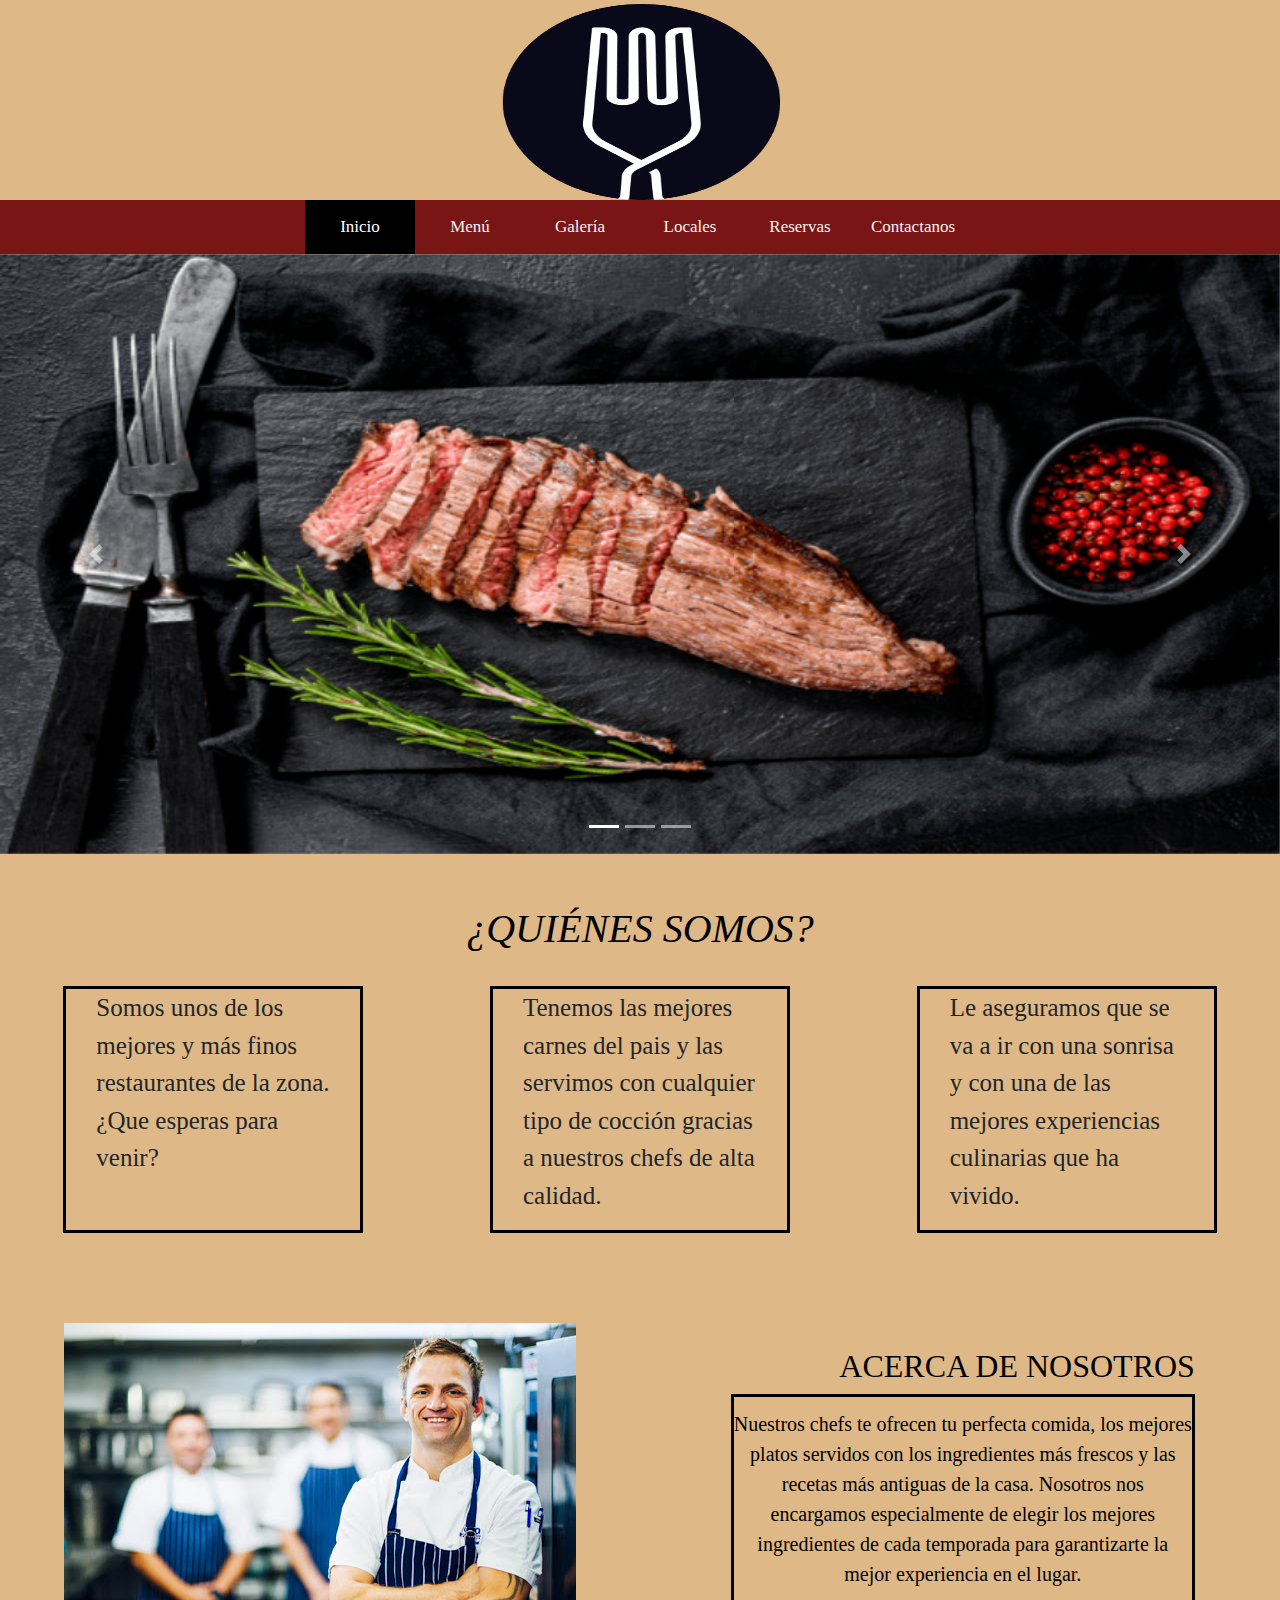
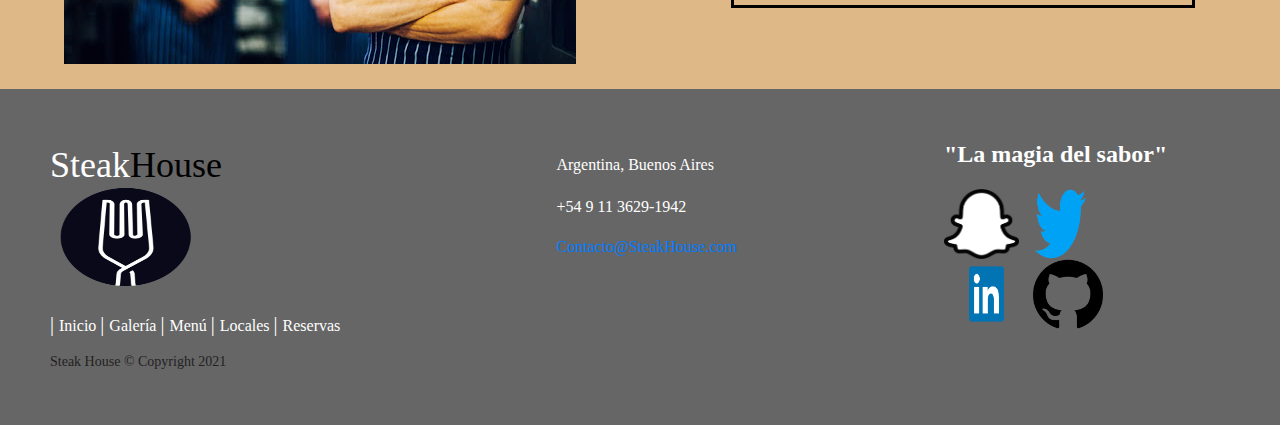
<file: index.html>
<!DOCTYPE html>
<html lang="en">
<head>
    <meta charset="UTF-8">    
    <meta http-equiv="X-UA-Compatible" content="IE=edge">
    <meta name="viewport" content="width-device-width, initial-scale-1.0">
    <meta name="description" content="Steak House es un restaurante fino para invitar a compañeros de trabajos o familiares y disfrutar de los tantos platos que tenemos para ofrecerte que te daran ganas de volver otra vez.">
    <meta name="keywords" content="Restaurante fino, filetes, Steak House">
    <link rel="stylesheet" href="https://maxcdn.bootstrapcdn.com/bootstrap/4.5.2/css/bootstrap.min.css">
    <script src="https://ajax.googleapis.com/ajax/libs/jquery/3.5.1/jquery.min.js"></script>
    <script src="https://maxcdn.bootstrapcdn.com/bootstrap/4.5.2/js/bootstrap.min.js"></script>
    <title> Steak House </title>

    <style>
      
      .carousel-inner img {
        width: 100%;
        height: 600px;
      }
      </style>

    <link rel="stylesheet" type="text/css"  href="./assests/css/estilos.css">
</head>           

<body>

 
    <header>
      <nav>   
        <section class="FondoViews">
            <img src="./imagen/logo.png" alt="logo de la pagina" id="center" height="200" width="150"> 

            <div id="navigator"></div>
              <div class="topnav">
              <ul id="nav">
                <li><a class="active"href="#inicio"> Inicio</a> </li>
                <li> <a  href="./views/menu.html"> Menú</a> </li>
                <li> <a  href="./views/galeria.html"> Galería</a> </li>
                <li> <a  href="./views/locales.html"> Locales</a> </li>
                <li> <a  href="./views/reservas.html"> Reservas</a> </li>
                <li> <a  href="#Footer"> Contactanos</a> </li>
              </ul>
              </div>
            </div>

            <div id="demo" class="carousel slide" data-ride="carousel">

              
              <ul class="carousel-indicators">
                <li data-target="#demo" data-slide-to="0" class="active"></li>
                <li data-target="#demo" data-slide-to="1"></li>
                <li data-target="#demo" data-slide-to="2"></li>
              </ul>
              
              
              <div class="carousel-inner">
                <div class="carousel-item active">
                  <img src="./imagen/Primera imagen.png" alt="FotoCarrusel" >

                  
                </div>
                <div class="carousel-item">
                  <img src="./imagen/Carousel1.png" alt="FotoCarrusel" >
                  
                </div>
                <div class="carousel-item">
                  <img src="./imagen/carousel2.jpg" alt="FotoCarrusel" >
                  
                </div>
              </div>
              
              
              <a class="carousel-control-prev" href="#demo" data-slide="prev">
                <span class="carousel-control-prev-icon"></span>
              </a>
              <a class="carousel-control-next" href="#demo" data-slide="next">
                <span class="carousel-control-next-icon"></span>
              </a>
            </div>

          </section>

            </nav>


     </header>  

     <section class="FondoViews"> 
      

      <div id="TituloMayor"> 
      <h1>¿QUIÉNES SOMOS?</h1>
      </div>

      <div class="ParrafosInicio">
        <div id="Parrafos1"> 
        <p>Somos unos de los mejores y más finos restaurantes de la zona. ¿Que esperas para venir?</p> 
        </div>

        <div id="Parrafo2">
        <p>Tenemos las mejores carnes del pais y las servimos con cualquier tipo de cocción gracias a nuestros chefs de alta calidad. </p>  
        </div>

        <div id="Parrafo3">
        <p>Le aseguramos que se va a ir con una sonrisa y con una de las mejores experiencias culinarias que ha vivido.</p>
        </div>
      </div>
     
        
     </section>

     <section class="FondoViews" id="ImagenTextoInicio">

      <img src="./imagen/segunda imagen.png" alt="Foto de chef">
     
      
      <div id="titulos" > 
      <h2>Acerca de nosotros</h2>
     <div/>

        <div id="Parrafos4">
      <p>Nuestros chefs te ofrecen tu perfecta comida, los mejores platos servidos con los ingredientes más frescos y las recetas más antiguas de la casa. 
        Nosotros nos encargamos especialmente de elegir los mejores ingredientes de cada temporada para garantizarte la mejor experiencia en el lugar. 
      </p>
      
      </div>


     </section>



<section class="FooterSection">
  <footer class="footer-distributed" id="Footer">

        <div class="footer-left">
  
          <h3>Steak<span>House</span></h3>
          <img src="./imagen/logo.png" alt="logo" height="100" width="150">
  
          <p class="footer-links">
            
            <a class="links" href="./index.html">Inicio</a>
          
            <a class="links" href="./views/galeria.html">Galería</a>
          
            <a class="links" href="./views/menu.html">Menú</a>
            
            <a class="links" href="./views/locales.html">Locales</a>
            
            <a  class="links" href="./views/reservas.html">Reservas</a>
          </p>
  
          <p class="footer-company-name">Steak House © Copyright 2021</p>
        </div>
  
        <div class="footer-center">
  
          <div>
            <i class="fa fa-map-marker"></i>
            <p>Argentina, Buenos Aires</p>
          </div>
  
          <div>
            <i class="fa fa-phone"></i>
            <p>+54 9 11 3629-1942</p>
          </div>
  
          <div>
            <i class="fa fa-envelope"></i>
            <p><a id="mail" href="./error404.html">Contacto@SteakHouse.com</a></p>
          </div>
  
        </div>
  
        <div class="footer-right">
  
          <p class="footer-company-about">
            <span> "La magia del sabor"</span>
          </p>
  
          <div class="footer-icons">
  
            <a href="https://www.snapchat.com/l/es/"> <img  src="./imagen/snapchat-min.png"  alt="Logo de snapchat" height="70" width="75"> </a> <i class="fa fa-snapchat"></i> 
            <a href="https://twitter.com/"> <img src="./imagen/twitter-min.png"  alt="Logo de twitter"  height="70" width="75"> </a> <i class="fa fa-twitter"></i> 
            <a href="https://ar.linkedin.com/"> <img src="./imagen/linkedin-min.png" alt="Logo de linkedin" height="70" width="85"> </a> <i class="fa fa-linkedin"> </i> 
            <a href="https://github.com/"> <img src="./imagen/github.png" alt="Logo de github" height="70" width="70">  <i class="fa fa-github"> </a> </i> 
  
          </div>
  
        </div>
      
   </footer>
</section>

</body>
</html>
</file>
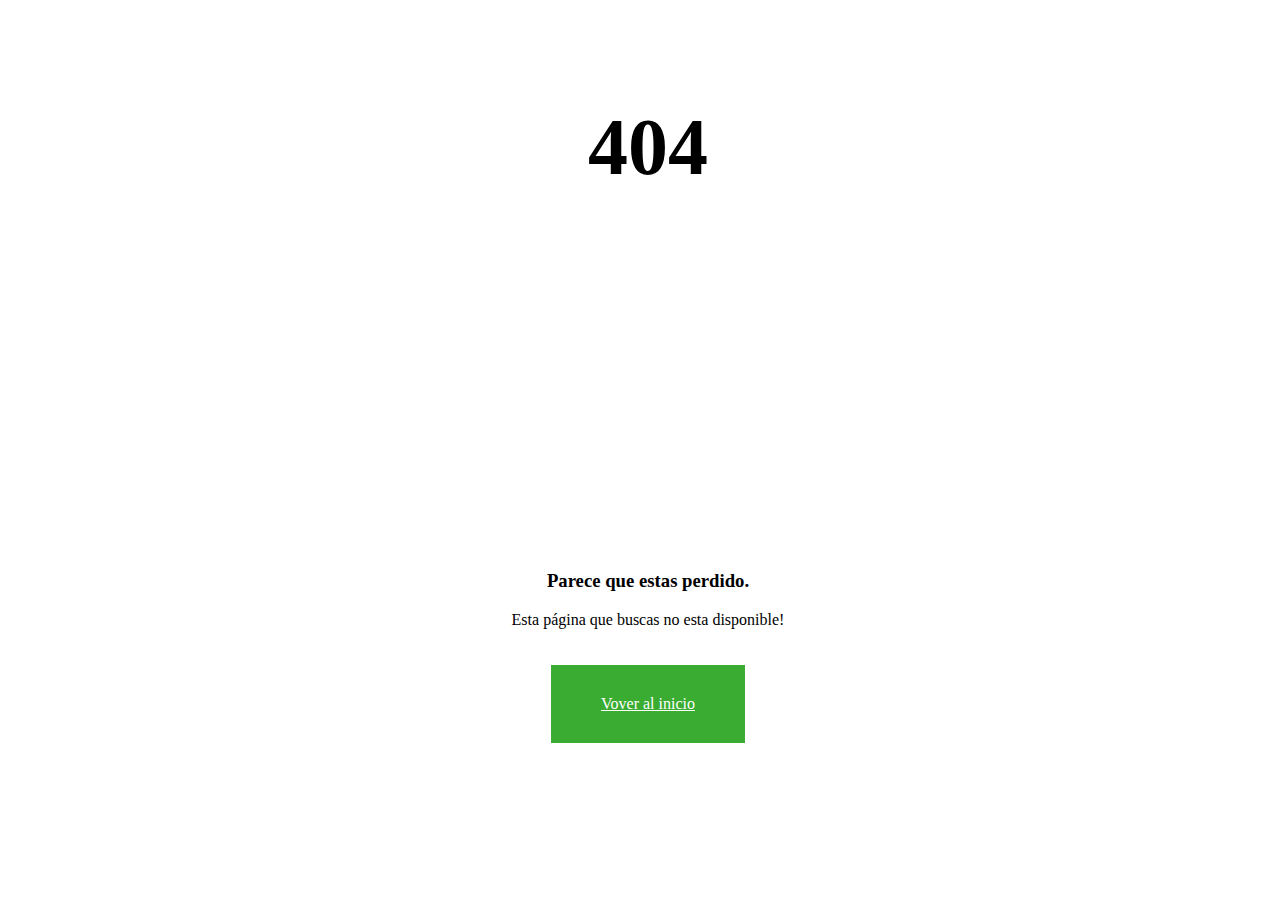
<file: error404.html>
<!DOCTYPE html>
<html lang="en">
<head>

    <meta charset="UTF-8">    
    <meta http-equiv="X-UA-Compatible" content="IE=edge">
    <meta name="viewport" content="width-device-width, initial-scale-1.0">

    <title> ERROR 404 </title>

    <link rel="stylesheet" type="text/css" href="./assests/css/estilos.css">

    <style>
        p {text-align: center;}
        div {text-align: center;}
        h1 {text-align: center;}
        
    </style>

</head>

<body>

    <section class="page_404" id="centrado">
        <div class="container">
            <div class="row">	
            <div class="col-sm-12 ">
            <div class="col-sm-10 col-sm-offset-1  text-center">
            <div class="four_zero_four_bg">
                <h1 class="text-center ">404</h1>
            
            
            </div>
            
            <div class="contant_box_404">
            <h3 class="h2">
            Parece que estas perdido.
            </h3>
            
            <p>Esta página que buscas no esta disponible!</p>
            
            <a href="./index.html" class="link_404">Vover al inicio</a>
        </div>
            </div>
            </div>
            </div>
        </div>
    </section>

</body>
</file>
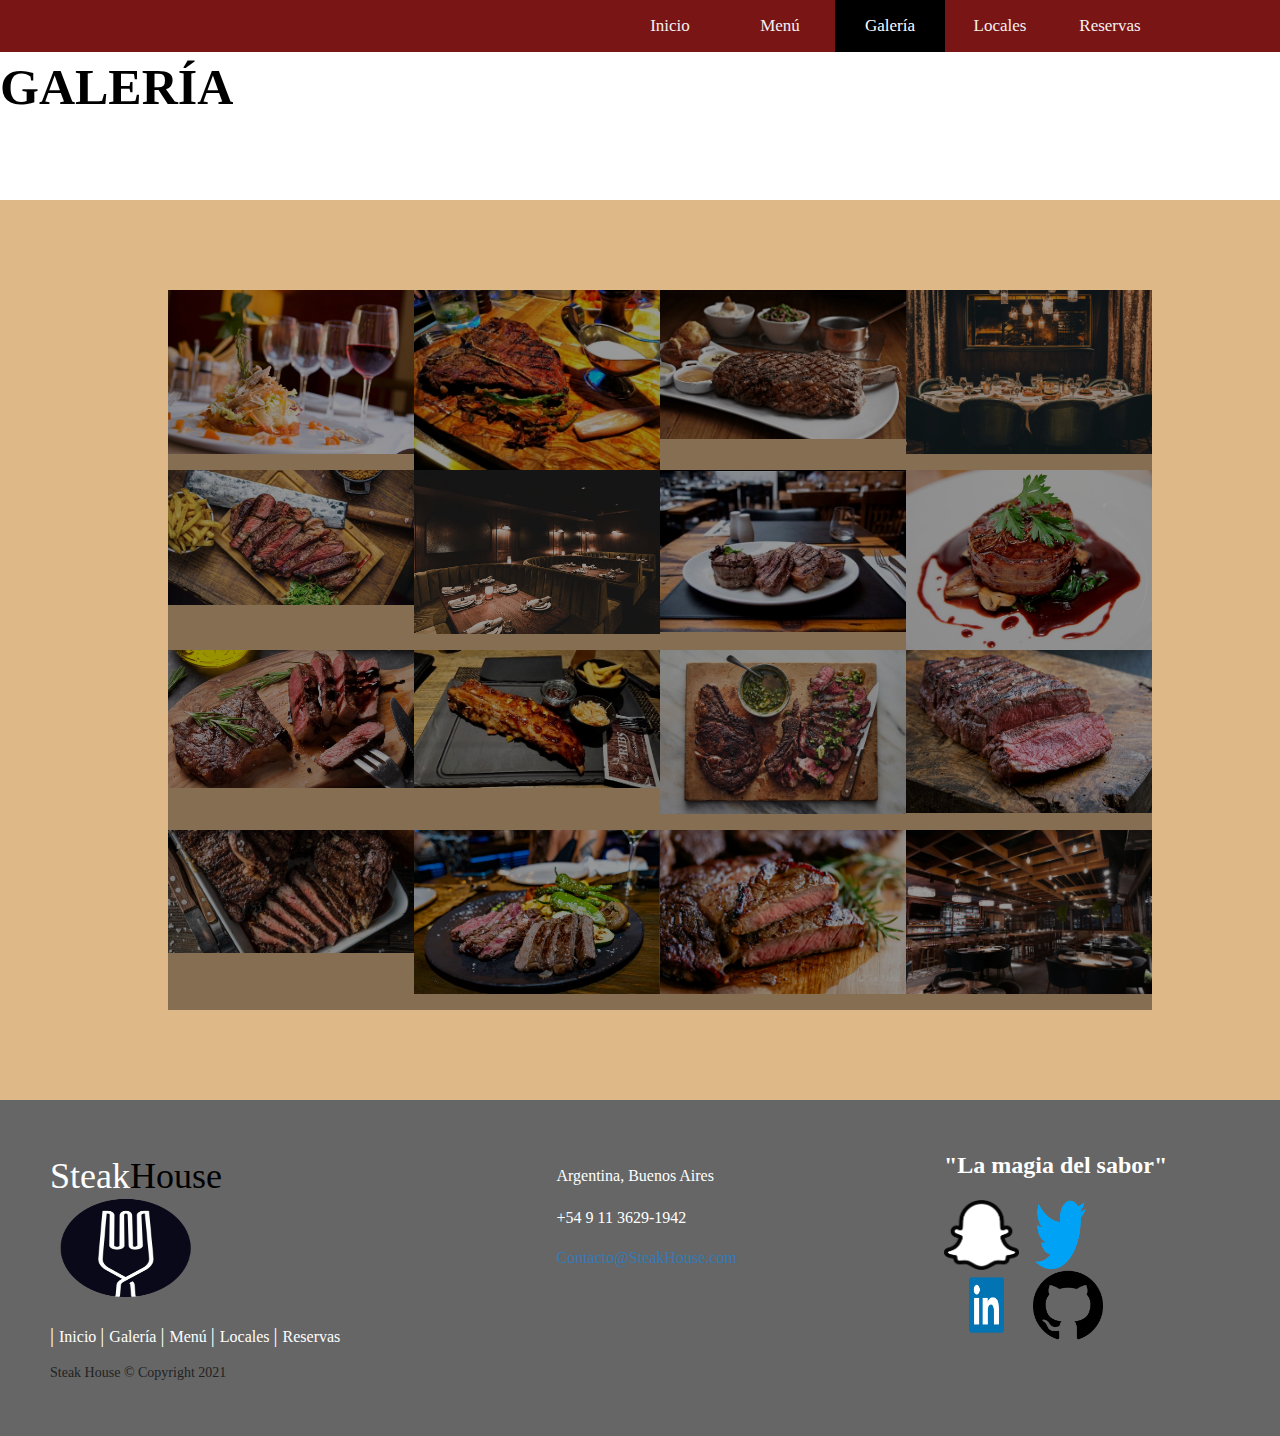
<file: views/galeria.html>
<!DOCTYPE html>
<html lang="en">
<head>

    <meta charset="UTF-8">    
    <meta http-equiv="X-UA-Compatible" content="IE=edge">
    <meta name="viewport" content="width-device-width, initial-scale-1.0">
    <meta name="description" content="Esta es la galeria de Steak House donde se presentan varios platos de nuestro menú">
    <meta name="keywords" content="Galeria Steak House, Galeria Platos finos">
    <link rel="stylesheet" href="https://maxcdn.bootstrapcdn.com/bootstrap/3.4.1/css/bootstrap.min.css">
    <script src="https://ajax.googleapis.com/ajax/libs/jquery/3.5.1/jquery.min.js"></script>
    <script src="https://maxcdn.bootstrapcdn.com/bootstrap/3.4.1/js/bootstrap.min.js"></script>
    <title> Galeria Steak House </title>

    <link rel="stylesheet" type="text/css" href="../assests/css/estilos.css">

</head>


 <body>

    <header class="EncabezadoViews">
            <nav>   
            
              <div id="navigator"></div>
              <div class="topnav">
              <ul id="nav">
                <li><a   href="../index.html"> Inicio</a> </li>
                <li> <a  href="../views/menu.html"> Menú</a> </li>
                <li> <a  class="active" href="../views/galeria.html"> Galería</a> </li>
                <li> <a  href="../views/locales.html"> Locales</a> </li>
                <li> <a  href="../views/reservas.html"> Reservas</a> </li>
                
              </ul>
              </div>
            </div>

            </nav>

<div class="TituloViews">
            <p>GALERÍA</p>
        </div>

         </header>  
   <section class="FondoViews">
         <div class="container">
          <div class="top">
              <ul>
                  <li><a href="#img_1"><img src="../imagen/fotos_galeria_restaurante01.jpg"></a></li>
                    <li><a href="#img_2"><img src="../imagen/Foto galeria restaurante 02.png"></a></li>
                    <li><a href="#img_3"><img src="../imagen/Foto galeria restaurante 03.png"></a></li>
                    <li><a href="#img_4"><img src="../imagen/Foto_galeria_restaurante_04.jpg"></a></li>
                    <li><a href="#img_5"><img src="../imagen/foto galeria restaurante 05.png"></a></li>
                    <li><a href="#img_6"><img src="../imagen/foto galeria restaurante 06.png"></a></li>
                    <li><a href="#img_7"><img src="../imagen/Foto galeria restaurante 07.png"></a></li>
                    <li><a href="#img_8"><img src="../imagen/Foto galeria restaurante 08.png"></a></li>
                    <li><a href="#img_9"><img src="../imagen/Galeria9.jpg"></a></li>
                    <li><a href="#img_10"><img src="../imagen/Foto galeria restaurante 10.png"></a></li>
                    <li><a href="#img_11"><img src="../imagen/Galeria11.jpg"></a></li>
                    <li><a href="#img_12"><img src="../imagen/Galeria12.jpg"></a></li>
                    <li><a href="#img_13"><img src="../imagen/Galeria13.jpg"></a></li>
                    <li><a href="#img_14"><img src="../imagen/Foto galeria restaurante 14.jpg"></a></li>
                    <li><a href="#img_15"><img src="../imagen/Galeria15.jpeg"></a></li>
                    <li><a href="#img_16"><img src="../imagen/Foto galeria restaurante 16.jpg"></a></li>

                </ul>
                
                <a href="#_1" class="lightbox trans" id="img_1"><img src="../imagen/fotos_galeria_restaurante01.jpg" class="img-thumbnail"></a>
                <a href="#_2" class="lightbox trans" id="img_2"><img src="../imagen/Foto galeria restaurante 02.png" class="img-thumbnail"></a>
                <a href="#_3" class="lightbox trans" id="img_3"><img src="../imagen/Foto galeria restaurante 03.png" class="img-thumbnail"></a>
                <a href="#_4" class="lightbox trans" id="img_4"><img src="../imagen/Foto_galeria_restaurante_04.jpg" class="img-thumbnail"></a>
                <a href="#_5" class="lightbox trans" id="img_5"><img src="../imagen/foto galeria restaurante 05.png" class="img-thumbnail"></a>
                <a href="#_6" class="lightbox trans" id="img_6"><img src="../imagen/foto galeria restaurante 06.png" class="img-thumbnail"></a>
                <a href="#_7" class="lightbox trans" id="img_7"><img src="../imagen/Foto galeria restaurante 07.png" class="img-thumbnail"></a>
                <a href="#_8" class="lightbox trans" id="img_8"><img src="../imagen/Foto galeria restaurante 08.png" class="img-thumbnail"></a>
                <a href="#_9" class="lightbox trans" id="img_9"><img src="../imagen/Galeria9.jpg" class="img-thumbnail"></a>
                <a href="#_10" class="lightbox trans" id="img_10"><img src="../imagen/Foto galeria restaurante 10.png" class="img-thumbnail"></a>
                <a href="#_11" class="lightbox trans" id="img_11"><img src="../imagen/Galeria11.jpg" class="img-thumbnail"></a>
                <a href="#_12" class="lightbox trans" id="img_12"><img src="../imagen/Galeria12.jpg" class="img-thumbnail"></a>
                <a href="#_13" class="lightbox trans" id="img_13"><img src="../imagen/Galeria13.jpg" class="img-thumbnail"></a>
                <a href="#_14" class="lightbox trans" id="img_14"><img src="../imagen/Foto galeria restaurante 14.jpg" class="img-thumbnail"></a>
                <a href="#_15" class="lightbox trans" id="img_15"><img src="../imagen/Galeria15.jpeg" class="img-thumbnail"></a>
                <a href="#_16" class="lightbox trans" id="img_16"><img src="../imagen/Foto galeria restaurante 16.jpg" class="img-thumbnail"></a>
              
            </div>
        </div>



</body>

<section class="FooterSection">


  <footer class="footer-distributed">
  
        <div class="footer-left">
  
          <h3>Steak<span>House</span></h3>
          <img src="../imagen/logo.png" alt="logo" height="100" width="150">
  
          <p class="footer-links">
            
            <a class="links" href="../index.html">Inicio</a>
          
            <a class="links" href="../views/galeria.html">Galería</a>
          
            <a class="links" href="../views/menu.html">Menú</a>
            
            <a class="links" href="../views/locales.html">Locales</a>
            
            <a class="links" href="../views/reservas.html">Reservas</a>
          </p>
  
          <p class="footer-company-name">Steak House © Copyright 2021</p>
        </div>
  
        <div class="footer-center">
  
          <div>
            <i class="fa fa-map-marker"></i>
            <p>Argentina, Buenos Aires</p>
          </div>
  
          <div>
            <i class="fa fa-phone"></i>
            <p>+54 9 11 3629-1942</p>
          </div>
  
          <div>
            <i class="fa fa-envelope"></i>
            <p><a href="mailto:Contacto@SteakHouse.com">Contacto@SteakHouse.com</a></p>
          </div>
  
        </div>
  
        <div class="footer-right">
  
          <p class="footer-company-about">
            <span> "La magia del sabor"</span>
          </p>
  
          <div class="footer-icons">
  
            <img src="../imagen/snapchat-min.png"  alt="Logo de snapchat" height="70" width="75"> <i class="fa fa-snapchat"></i>
            <img src="../imagen/twitter-min.png"  alt="Logo de twitter"  height="70" width="75"> <i class="fa fa-twitter"></i>
            <img src="../imagen/linkedin-min.png" alt="Logo de linkedin" height="70" width="85"> <i class="fa fa-linkedin"></i>
            <img src="../imagen/github.png" alt="Logo de github" height="70" width="70"> <i class="fa fa-github"></i>
  
          </div>
  
        </div>
  
  </footer>
 

            

</html>
</file>
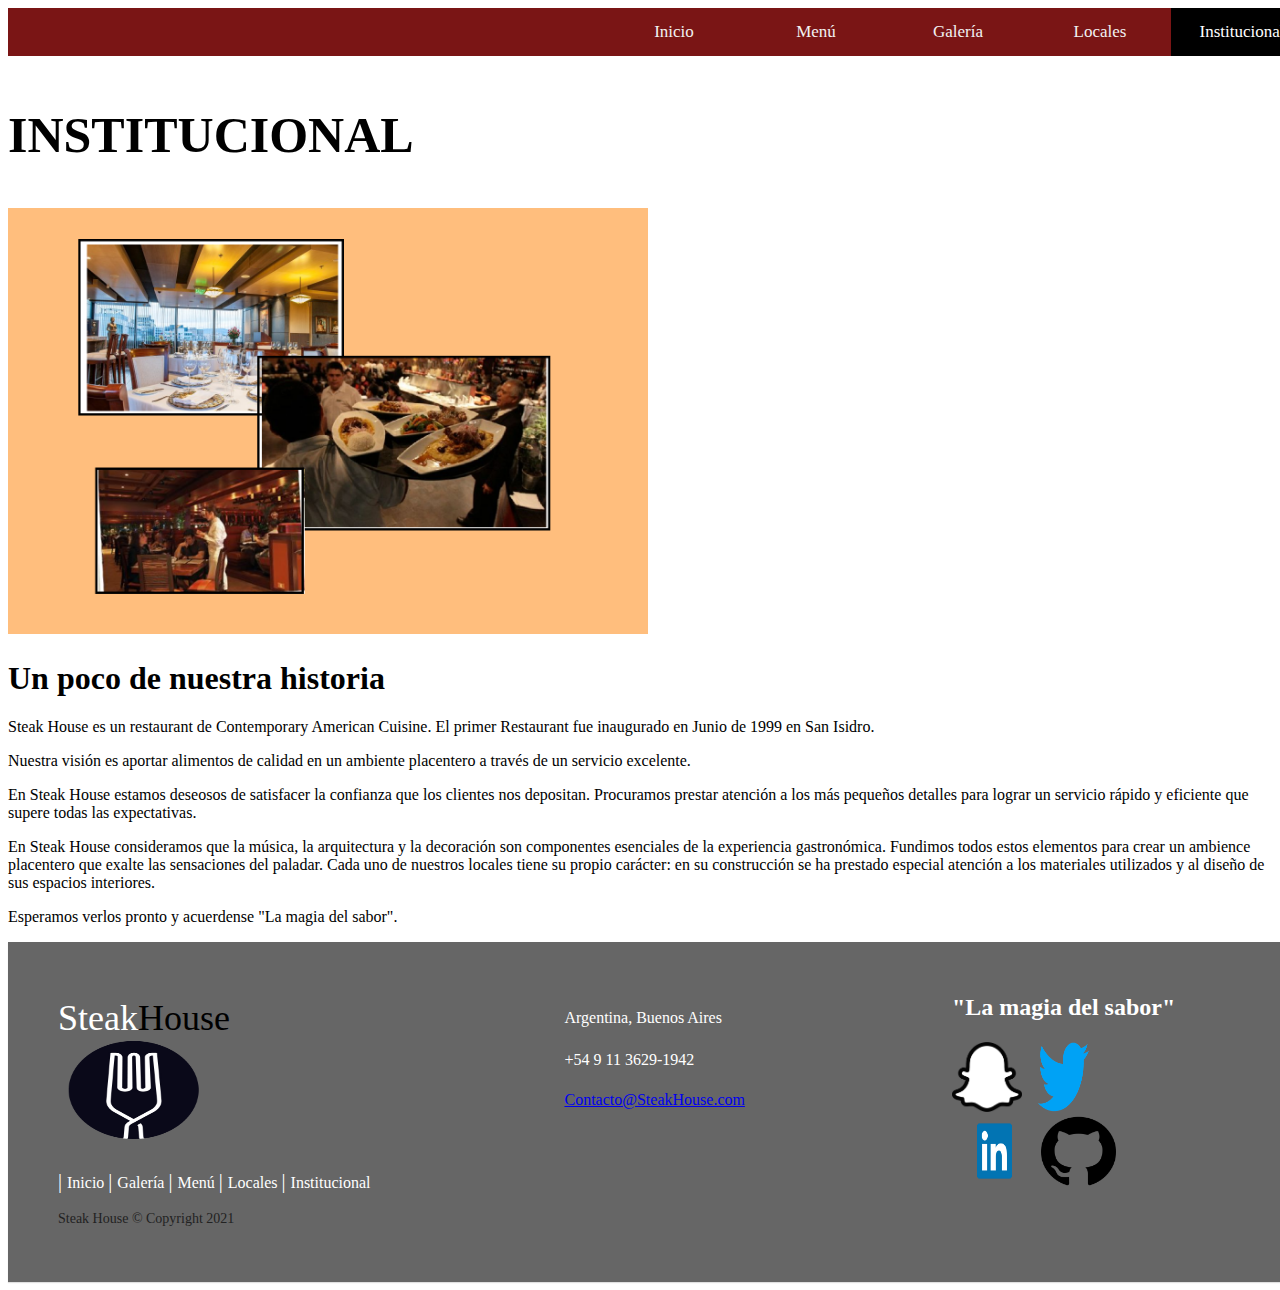
<file: views/institucional.html>
<!DOCTYPE html>
<html lang="en">
<head>

    <meta charset="UTF-8">    
    <meta http-equiv="X-UA-Compatible" content="IE=edge">
    <meta name="viewport" content="width-device-width, initial-scale-1.0">
    <meta name="description" content="Esta es la parte institucional de Steak House donde te contamos un poco de nuestra historia y de como se origino el restaurante">
    <meta name="keywords" content="Steak House Institucional, Steak House información, Steak House historia">
    <title> Institucional Steak House </title>

    <link rel="stylesheet"   type="text/css"  href="../assests/css/estilos.css">
</head>

<body>

    <header class="EncabezadoViews">
          <nav>   
            <div id="navigator">
            <div class="topnav">
            <ul id="nav">
              <li><a   href="../index.html"> Inicio</a> </li>
              <li> <a  href="../views/menu.html"> Menú</a> </li>
              <li> <a  href="../views/galeria.html"> Galería</a> </li>
              <li> <a  href="../views/locales.html"> Locales</a> </li>
              <li> <a  class="active" href="../views/institucional.html"> Institucional</a> </li>
              
            </ul>
            </div>
          
          </nav>

        <div class="TituloViews">
          <p>INSTITUCIONAL</p>
        </div>
    </header>  

    <body> 
        <div id="InstitucionalViews"> 

            <img src="../imagen/Institucional.png" id="ImagenInstitucional" width="50%">

            <div> 
             <h1 id="TituloInstitucional"> Un poco de nuestra historia </h1>
            <div id="ParrafosInstitucional">
                <div>
                 <p> Steak House es un restaurant de Contemporary American Cuisine. El primer Restaurant fue inaugurado en Junio de 1999 en San Isidro. </p>
                </div>

                <div>
                    <p> Nuestra visión es aportar alimentos de calidad en un ambiente placentero a través de un servicio excelente.</p>
                </div>

                <div> 
                    <p> En Steak House estamos deseosos de satisfacer la confianza que los clientes nos depositan. Procuramos prestar atención a los más pequeños detalles para lograr un servicio rápido y eficiente que supere todas las expectativas.</p>
                </div>

                <div> 
                    <p>  En Steak House consideramos que la música, la arquitectura y la decoración son componentes esenciales de la experiencia gastronómica. Fundimos todos estos elementos para crear un ambience placentero que exalte las sensaciones del paladar. Cada uno de nuestros locales tiene su propio carácter: en su construcción se ha prestado especial atención a los materiales utilizados y al diseño de sus espacios interiores.</p>
                </div>

                <div>
                    <p>Esperamos verlos pronto y acuerdense "La magia del sabor".</p>
                </div>
            </div>
            
          </div>
    </body>

    <div class="FooterSection">


  <footer class="footer-distributed">
  
        <div class="footer-left">
  
          <h3>Steak<span>House</span></h3>
          <img src="../imagen/logo.png" alt="logo" height="100" width="150">
  
          <p class="footer-links">
            
            <a class="links" href="../index.html">Inicio</a>
          
            <a class="links" href="../views/galeria.html">Galería</a>
          
            <a class="links" href="../views/menu.html">Menú</a>
            
            <a class="links" href="../views/locales.html">Locales</a>
            
            <a class="links" href="../views/institucional.html">Institucional</a>
          </p>
  
          <p class="footer-company-name">Steak House © Copyright 2021</p>
        </div>
  
        <div class="footer-center">
  
          <div>
            <i class="fa fa-map-marker"></i>
            <p>Argentina, Buenos Aires</p>
          </div>
  
          <div>
            <i class="fa fa-phone"></i>
            <p>+54 9 11 3629-1942</p>
          </div>
  
          <div>
            <i class="fa fa-envelope"></i>
            <p><a href="mailto:Contacto@SteakHouse.com">Contacto@SteakHouse.com</a></p>
          </div>
  
        </div>
  
        <div class="footer-right">
  
          <p class="footer-company-about">
            <span> "La magia del sabor"</span>
          </p>
  
          <div class="footer-icons">
  
            <img src="../imagen/snapchat-min.png"  alt="Logo de snapchat" height="70" width="70"> <i class="fa fa-snapchat"></i>
            <img src="../imagen/twitter-min.png"  alt="Logo de twitter"  height="70" width="75"> <i class="fa fa-twitter"></i>
            <img src="../imagen/linkedin-min.png" alt="Logo de linkedin" height="70" width="85"> <i class="fa fa-linkedin"></i>
            <img src="../imagen/github.png" alt="Logo de github" height="70" width="75"> <i class="fa fa-github"></i>
  
          </div>
  
        </div>
  
  </footer>
 

            


</body>

</html>
</file>
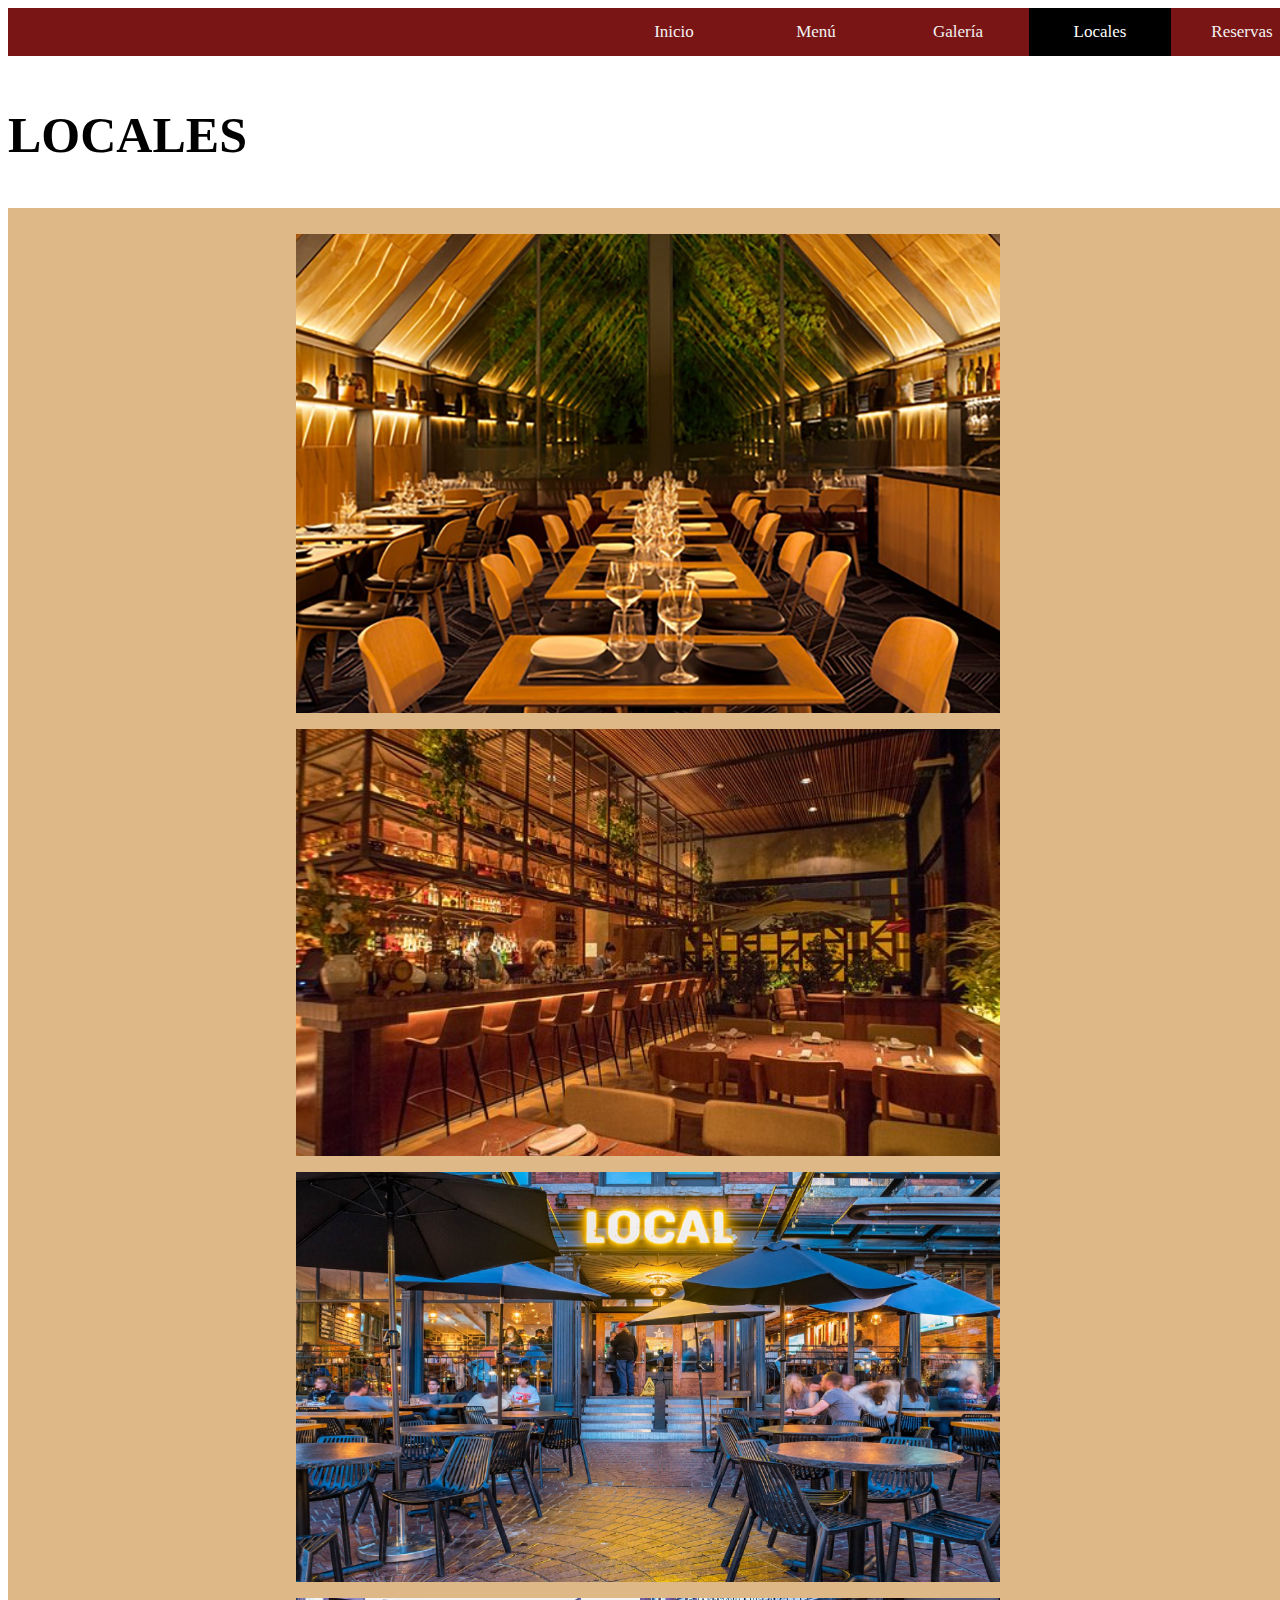
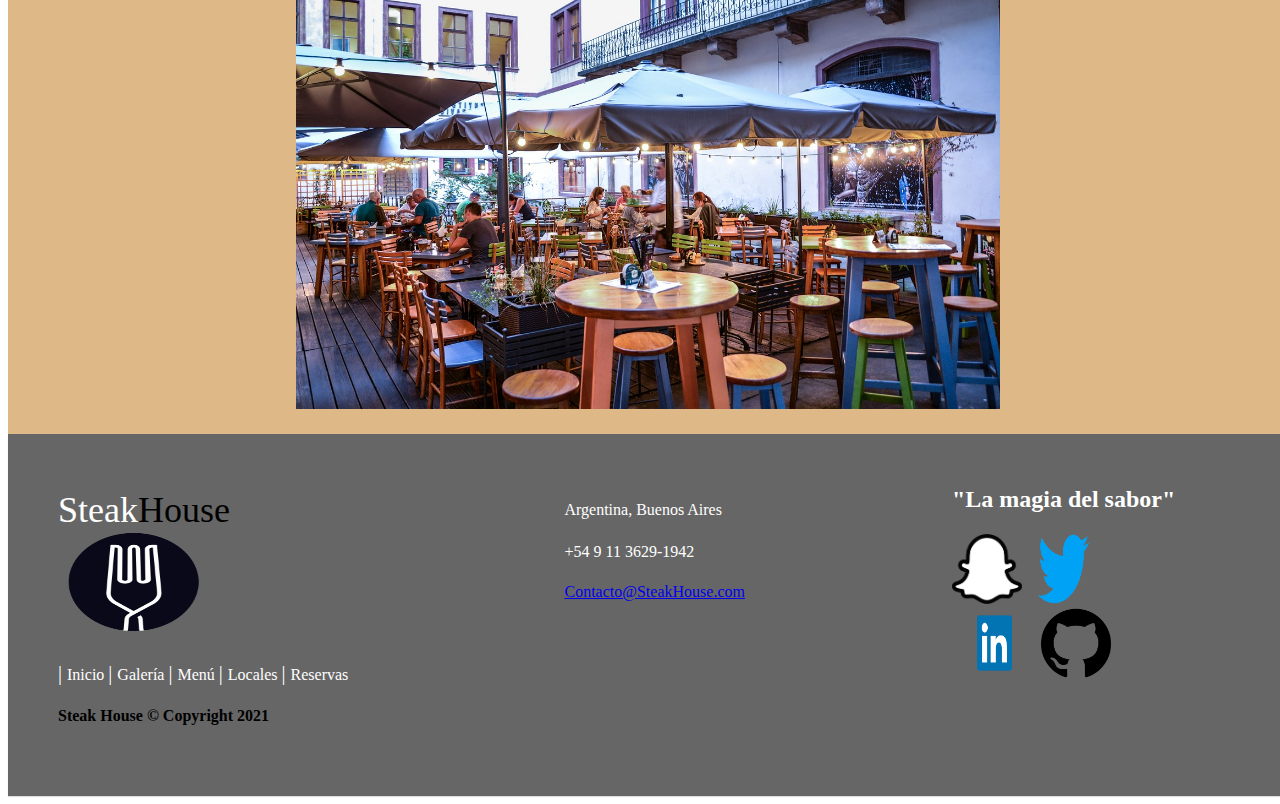
<file: views/locales.html>
<!DOCTYPE html>
<html lang="en">
<head>

    <meta charset="UTF-8">    
    <meta http-equiv="X-UA-Compatible" content="IE=edge">
    <meta name="viewport" content="width-device-width, initial-scale-1.0">
    <meta name="description" content="Aca encontras donde estan ubicados los locales de Steak House">
    <meta name="keywords" content="Locales Steak House, ubicación Steak House">
    <title> Locales Steak House </title>

    <link rel="stylesheet"   type="text/css"   href="../assests/css/estilos.css">
</head>

<body>

    <header class="EncabezadoViews">
        <nav>   

          <div id="navigator"></div>
          <div class="topnav">
          <ul id="nav">
            <li><a  href="../index.html"> Inicio</a> </li>
            <li> <a  href="../views/menu.html"> Menú</a> </li>
            <li> <a  href="../views/galeria.html"> Galería</a> </li>
            <li> <a class="active" href="../views/locales.html"> Locales</a> </li>
            <li> <a  href="../views/reservas.html"> Reservas</a> </li>
            
          </ul>
          </div>
        </div>

        </nav>

        <div class="TituloViews">
            <p>LOCALES</p>
         </div>

    </header>  

    

 <section class="FondoViews">

    <div class="Grid-container">



        <article class="location-listing">
            <a class="location-title" href="#">San Isidro</a>
            <div class="location-image">
              <a href="#">
                <img src="../imagen/Restaurante-San Isidro.jpg" alt="Local San isidro" class="ImagenesLocales">
              </a>
            </div>
          </article>



          <article class="location-listing">
            <a class="location-title" href="#">Caballito</a>
            <div class="location-image">
              <a href="#">
                <img src="../imagen/Restaurante-Caballito.jpg" alt="Foto restaurante Caballito" class="ImagenesLocales">
              </a>
            </div>
          </article>


          <article class="location-listing">
            <a class="location-title" href="#">Puerto Madero</a>
            <div class="location-image">
              <a href="#">
                <img src="../imagen/Locales-Puerto Mader.jpg" alt="Foto restaurante Puerto Madero" class="ImagenesLocales">
              </a>
            </div>
          </article>
            
        
          <article class="location-listing">
            <a class="location-title" href="#">Belgrano</a>
            <div class="location-image">
              <a href="#">
                <img src="../imagen/Restaurante-Belgrano.jpg" alt="Foto restaurante Belgrano" class="ImagenesLocales">
              </a>
            </div>
          </article>
               
              



    </div>
 </section>
       

<section class="FooterSection">


  <footer class="footer-distributed">
  
        <div class="footer-left">
  
          <h3>Steak<span>House</span></h3>
          <img src="../imagen/logo.png" alt="logo" height="100" width="150">
  
          <p class="footer-links">
            
            <a class="links" href="../index.html">Inicio</a>
          
            <a class="links" href="../views/galeria.html">Galería</a>
          
            <a class="links" href="../views/menu.html">Menú</a>
            
            <a class="links" href="../views/locales.html">Locales</a>
            
            <a class="links" href="../views/reservas.html">Reservas</a>
          </p>
  
          <p class="links" class="footer-company-name">Steak House © Copyright 2021</p>
        </div>
  
        <div class="footer-center">
  
          <div>
            <i class="fa fa-map-marker"></i>
            <p>Argentina, Buenos Aires</p>
          </div>
  
          <div>
            <i class="fa fa-phone"></i>
            <p>+54 9 11 3629-1942</p>
          </div>
  
          <div>
            <i class="fa fa-envelope"></i>
            <p><a href="mailto:Contacto@SteakHouse.com">Contacto@SteakHouse.com</a></p>
          </div>
  
        </div>
  
        <div class="footer-right">
  
          <p class="footer-company-about">
            <span> "La magia del sabor"</span>
          </p>
  
          <div class="footer-icons">
  
            <img src="../imagen/snapchat-min.png"  alt="Logo de snapchat" height="70" width="70"> <i class="fa fa-snapchat"></i>
            <img src="../imagen/twitter-min.png"  alt="Logo de twitter"  height="70" width="75"> <i class="fa fa-twitter"></i>
            <img src="../imagen/linkedin-min.png" alt="Logo de linkedin" height="70" width="85"> <i class="fa fa-linkedin"></i>
            <img src="../imagen/github.png" alt="Logo de github" height="70" width="70"> <i class="fa fa-github"></i>
  
          </div>
  
        </div>
  
   </footer>
 

            




</body>

</html>
</file>
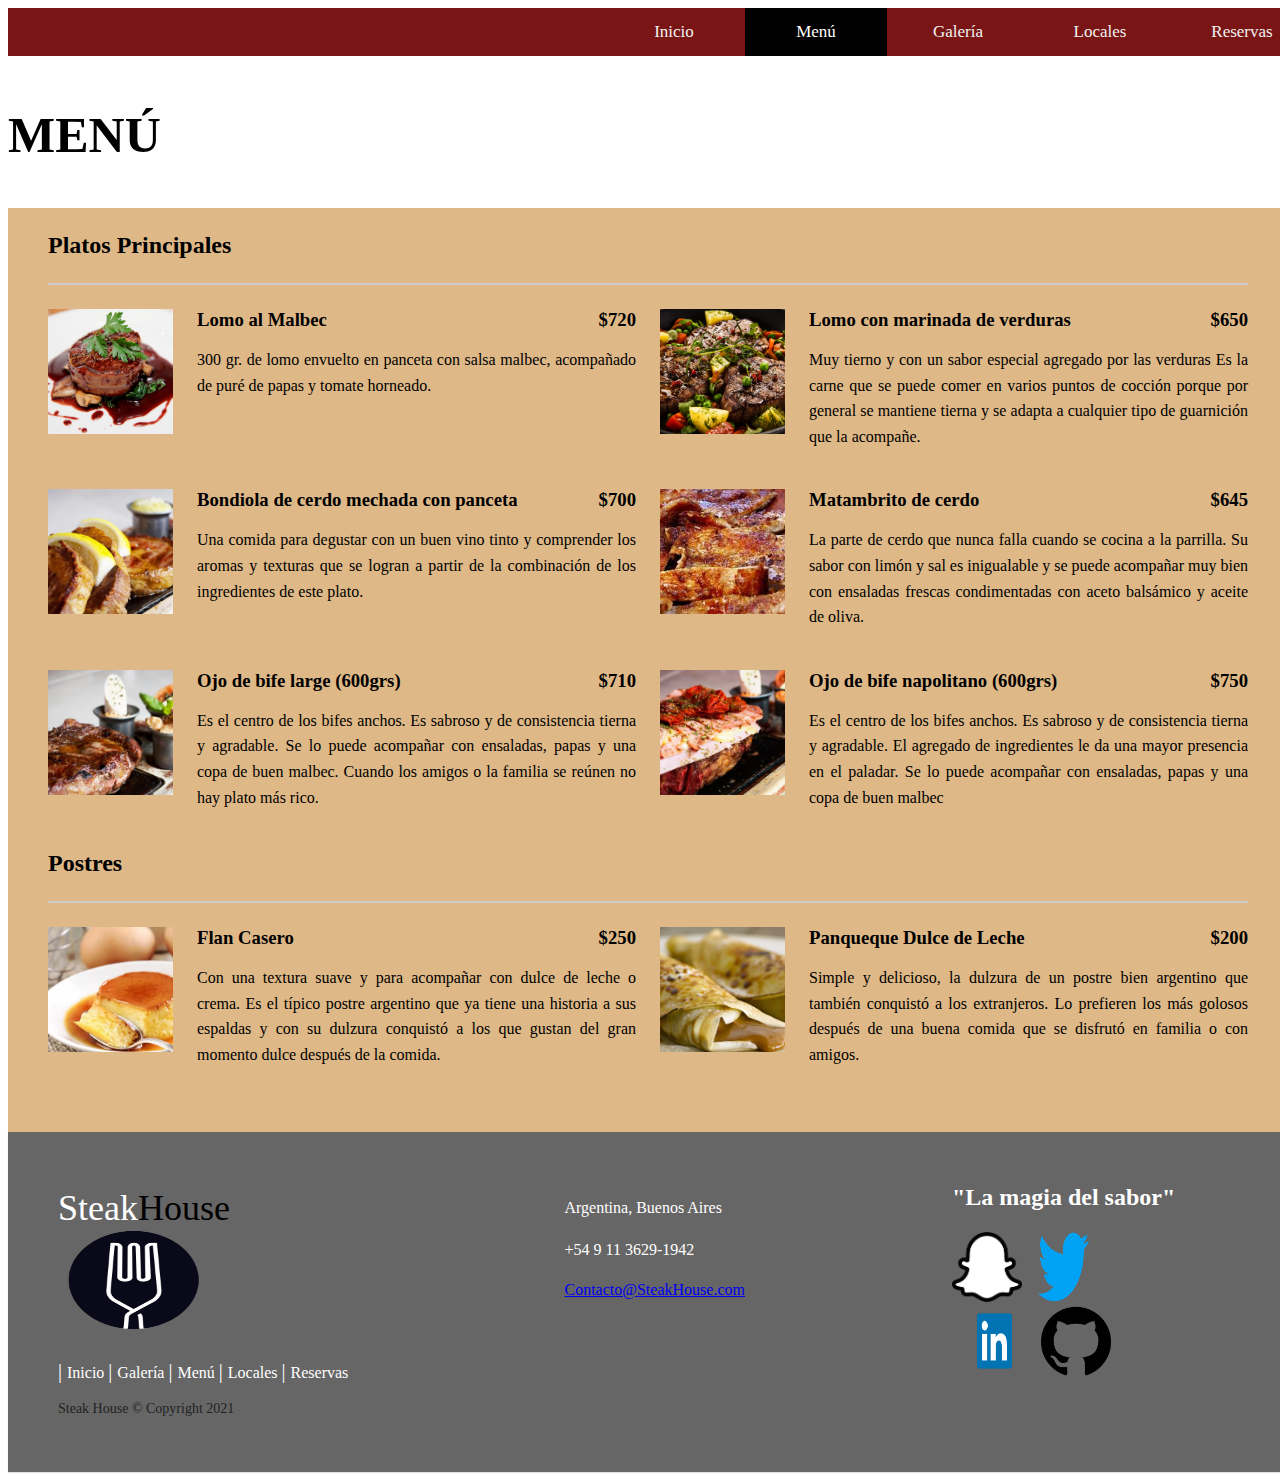
<file: views/menu.html>
<!DOCTYPE html>
<html lang="en">
<head>

    <meta charset="UTF-8">    
    <meta http-equiv="X-UA-Compatible" content="IE=edge">
    <meta name="viewport" content="width-device-width, initial-scale-1.0">
    <meta name="description" content="Esta es el menú de Steak House donde se presentan varios platos de nuestro menú">
    <meta name="keywords" content="Menú Steak House, Menú de carnes finas">
    <title> Menú Steak House </title>

    <link rel="stylesheet"   type="text/css"  href="../assests/css/estilos.css">
</head>

<body>

  <header class="EncabezadoViews">
          <nav>   
                  
  
            <div id="navigator"></div>
            <div class="topnav">
            <ul id="nav">
              <li><a   href="../index.html"> Inicio</a> </li>
              <li> <a  class="active" href="../views/menu.html"> Menú</a> </li>
              <li> <a  href="../views/galeria.html"> Galería</a> </li>
              <li> <a  href="../views/locales.html"> Locales</a> </li>
              <li> <a  href="../views/reservas.html"> Reservas</a> </li>
              
            </ul>
            </div>
          </div>

          </nav>

        <div class="TituloViews">
          <p>MENÚ</p>
        </div>

       
    
  </header>  
 <section class="FondoViews"> 
  <div>
    <div  id= "Centre" class="TextoViews">

      <div class="container1">
        <div class="menu">
          <h2 class="menu-group-heading">
            Platos Principales
          </h2>
          <div class="menu-group">
            <div class="menu-item">
              <img class="menu-item-image" src="../imagen/Foto galeria restaurante 08.png" alt="Lomo al Malbec">
              <div class="menu-item-text">
                <h3 class="menu-item-heading">
                  <span class="menu-item-name"> Lomo al Malbec </span>
                  <span class="menu-item-price">$720</span>
                </h3>
                <p class="menu-item-description">
                  300 gr. de lomo envuelto en panceta con salsa malbec, acompañado de puré de papas y tomate horneado.
                </p>
              </div>
            </div>
            <div class="menu-item">
              <img class="menu-item-image" src="../imagen/Foto Menu 1.jpg" alt="Lomo con marinada de verduras">
              <div class="menu-item-text">
                <h3 class="menu-item-heading">
                  <span class="menu-item-name">Lomo con marinada de verduras</span>
                  <span class="menu-item-price">$650</span>
                </h3>
                <p class="menu-item-description">
                  Muy tierno y con un sabor especial agregado por las verduras
                  Es la carne que se puede comer en varios puntos de cocción porque por general  se mantiene tierna y se adapta a cualquier tipo de guarnición que la acompañe.          
                </p>
              </div>
            </div>
            <div class="menu-item">
              <img class="menu-item-image" src="../imagen/menu 2.jpg" alt="Bondiola de cerdo mechada con panceta">
              <div class="menu-item-text">
                <h3 class="menu-item-heading">
                  <span class="menu-item-name">Bondiola de cerdo mechada con panceta</span>
                  <span class="menu-item-price">$700</span>
                </h3>
                <p class="menu-item-description">
                  Una comida para degustar con un buen vino tinto y comprender los aromas y texturas que se logran a partir de la combinación de los ingredientes de este plato.       
                </p>
              </div>
            </div>

            <div class="menu-item">
              <img class="menu-item-image" src="../imagen/Menu 3.jpg" alt="Matambrito de cerdo">
              <div class="menu-item-text">
                <h3 class="menu-item-heading">
                  <span class="menu-item-name">Matambrito de cerdo</span>
                  <span class="menu-item-price">$645</span>
                </h3>
                <p class="menu-item-description">
                  La parte de cerdo que nunca falla cuando se cocina a la parrilla.
                  Su sabor con limón y sal es inigualable y se puede acompañar muy bien con ensaladas frescas condimentadas con aceto balsámico y aceite de oliva.
                    
                </p>
              </div>
            </div>
            <div class="menu-item">
              <img class="menu-item-image" src="../imagen/Menu 4.jpg" alt="Ojo de bife large (600grs)">
              <div class="menu-item-text">
                <h3 class="menu-item-heading">
                  <span class="menu-item-name">Ojo de bife large (600grs)</span>
                  <span class="menu-item-price">$710</span>
                </h3>
                <p class="menu-item-description">
                  Es el centro de los bifes anchos.
                  Es sabroso y de consistencia tierna y agradable. Se lo puede acompañar con ensaladas, papas y una copa de buen malbec.
                  Cuando los amigos o la familia se reúnen no hay plato más rico.
                </p>
              </div>
            </div>
            <div class="menu-item">
              <img class="menu-item-image" src="../imagen/menu 5.jpg" alt="Ojo de bife napolitano (600grs)">
              <div class="menu-item-text">
                <h3 class="menu-item-heading">
                  <span class="menu-item-name">Ojo de bife napolitano (600grs)</span>
                  <span class="menu-item-price"> $750</span>
                </h3>
                <p class="menu-item-description">
                  Es el centro de los bifes anchos. Es sabroso y de consistencia tierna y agradable.
                  El agregado de ingredientes le da una mayor presencia en el paladar.
                  Se lo puede acompañar con ensaladas, papas y una copa de buen malbec
                    
                </p>
              </div>
            </div>

          </div>
          <h2 class="menu-group-heading">
            Postres
          </h2>
          <div class="menu-group">
            <div class="menu-item">
              <img class="menu-item-image" src="../imagen/menu 6.webp" alt="Flan Casero">
              <div class="menu-item-text">
                <h3 class="menu-item-heading">
                  <span class="menu-item-name">Flan Casero</span>
                  <span class="menu-item-price">$250</span>
                </h3>
                <p class="menu-item-description">
                  Con una textura suave y para acompañar con dulce de leche o crema.
        Es el típico postre argentino que ya tiene una historia a sus espaldas y con su dulzura conquistó a los que gustan del gran momento dulce después de la comida.

                </p>
              </div>
            </div>
            <div class="menu-item">
              <img class="menu-item-image" src="../imagen/menu 7.jpg" alt="Panqueque Dulce de Leche">
              <div class="menu-item-text">
                <h3 class="menu-item-heading">
                  <span class="menu-item-name">Panqueque Dulce de Leche</span>
                  <span class="menu-item-price">$200</span>
                </h3>
                <p class="menu-item-description">
                  Simple y delicioso, la dulzura de un postre bien argentino que también conquistó a los extranjeros.
                  Lo prefieren los más golosos después de una buena comida que se disfrutó en familia o con amigos.          
                </p>
              </div>
            </div>
          </div>
        </div>
      </div>
    </div>
</section>

<section class="FooterSection">

  
    <footer class="footer-distributed">
    
          <div class="footer-left">
    
            <h3>Steak<span>House</span></h3>
              <img src="../imagen/logo.png" alt="logo" height="100" width="150">
    
                   <p class="footer-links">
              
                       <a class="links" href="../index.html">Inicio</a>
            
                       <a class="links" href="../views/galeria.html">Galería</a>
            
                       <a class="links" href="../views/menu.html">Menú</a>
              
                       <a class="links" href="../views/locales.html">Locales</a>
              
                       <a class="links" href="../views/reservas.html">Reservas</a>
                    </p>
    
                  <p class="footer-company-name">Steak House © Copyright 2021</p>
          </div>
    
          <div class="footer-center">
    
            <div>
              <i class="fa fa-map-marker"></i>
              <p>Argentina, Buenos Aires</p>
            </div>
    
            <div>
              <i class="fa fa-phone"></i>
              <p>+54 9 11 3629-1942</p>
            </div>
    
            <div>
              <i class="fa fa-envelope"></i>
              <p><a href="mailto:Contacto@SteakHouse.com">Contacto@SteakHouse.com</a></p>
            </div>
    
          </div>
    
          <div class="footer-right">
    
            <p class="footer-company-about">
              <span> "La magia del sabor"</span>
            </p>
    
            <div class="footer-icons">
    
              <img src="../imagen/snapchat-min.png"  alt="Logo de snapchat" height="70" width="70"> <i class="fa fa-snapchat"></i>
              <img src="../imagen/twitter-min.png"  alt="Logo de twitter"  height="70" width="75"> <i class="fa fa-twitter"></i>
              <img src="../imagen/linkedin-min.png" alt="Logo de linkedin" height="70" width="85"> <i class="fa fa-linkedin"></i>
              <img src="../imagen/github.png" alt="Logo de github" height="70" width="70"> <i class="fa fa-github"></i>
    
            </div>
    
          </div>
    
      </footer>
   
</body>

</html>
</file>
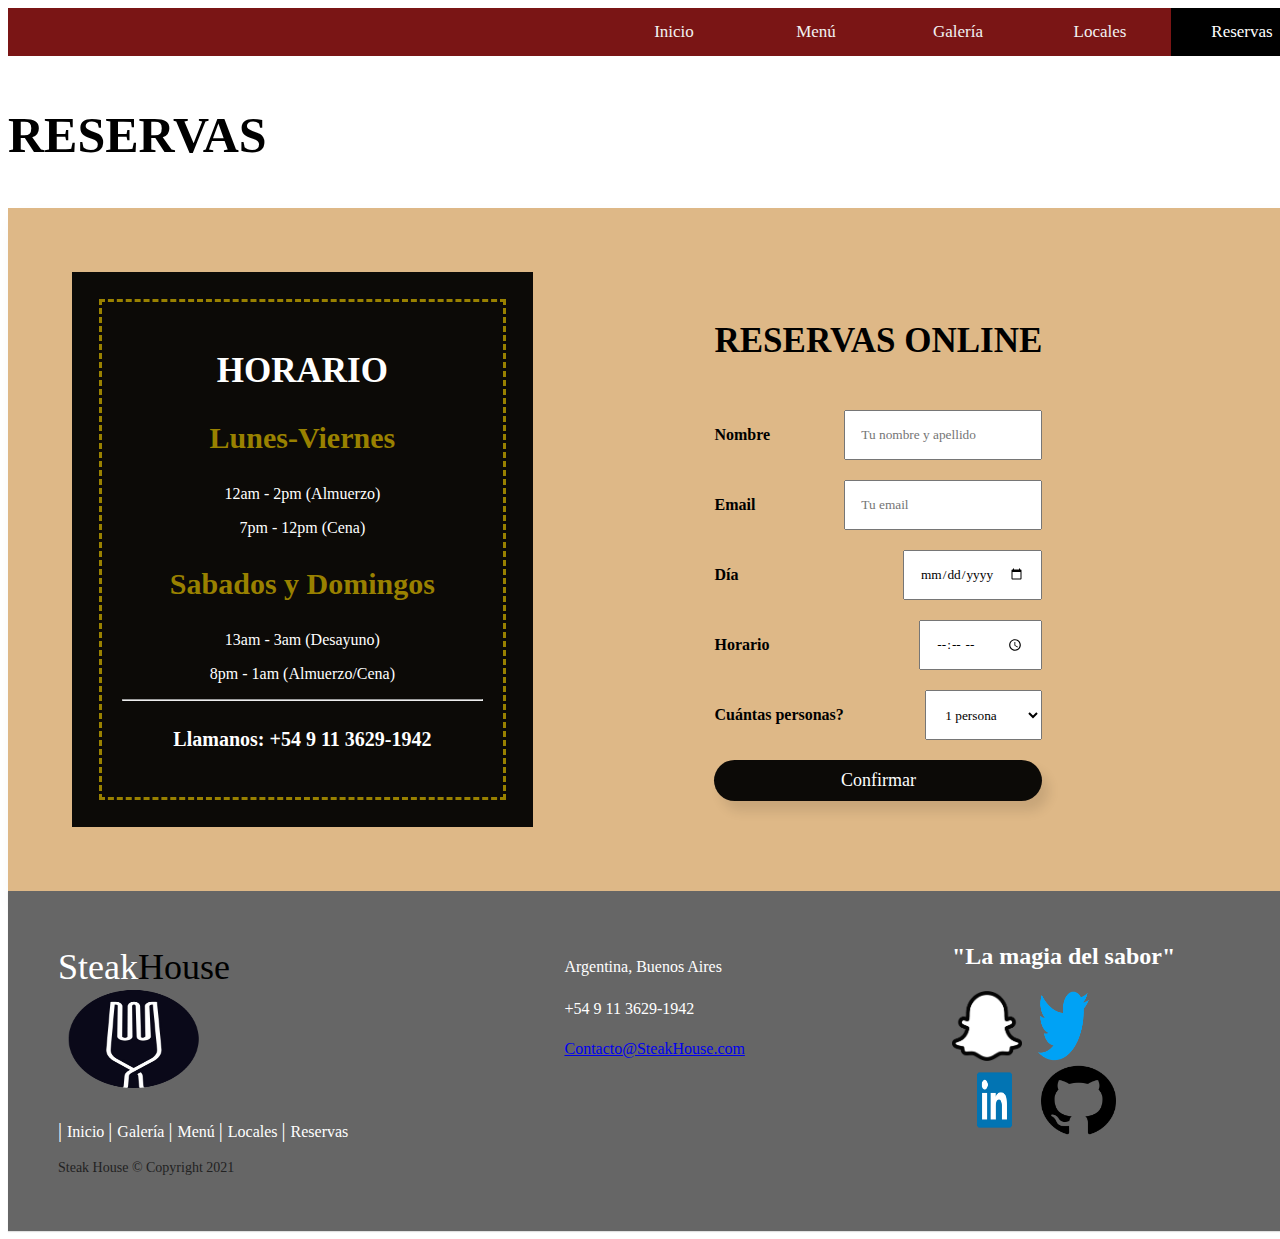
<file: views/reservas.html>
<!DOCTYPE html>
<html lang="en">
<head>

    <meta charset="UTF-8">    
    <meta http-equiv="X-UA-Compatible" content="IE=edge">
    <meta name="viewport" content="width-device-width, initial-scale-1.0">
    <meta name="description" content="Esta es la parte donde el usuario puede reservar en el restaurante para ir a comer">
    <meta name="keywords" content="Steak House Reservas">
    <title> Reservas Steak House </title>

    <link rel="stylesheet"   type="text/css"  href="../assests/css/estilos.css">
</head>

<body>

    <header class="EncabezadoViews">
          <nav>   
            <div id="navigator">
            <div class="topnav">
            <ul id="nav">
              <li><a   href="../index.html"> Inicio</a> </li>
              <li> <a  href="../views/menu.html"> Menú</a> </li>
              <li> <a  href="../views/galeria.html"> Galería</a> </li>
              <li> <a  href="../views/locales.html"> Locales</a> </li>
              <li> <a  class="active" href="../views/reservas.html"> Reservas</a> </li>
              
            </ul>
            </div>
          
          </nav>

        <div class="TituloViews">
          <p>RESERVAS</p>
        </div>
    </header>  

    <div class="container3"> 
      <div class="container-time">
      <h2 class="heading">Horario</h2>
      <h3 class="heading-days">Lunes-Viernes</h3>
      <p class="heading-days1"> 12am - 2pm (Almuerzo)</p>
      <p class="heading-days1"> 7pm - 12pm (Cena)</p>
      
      <h3 class="heading-days">Sabados y Domingos</h3>
      <p class="heading-days1"> 13am - 3am (Desayuno)</p>
      <p class="heading-days1"> 8pm - 1am (Almuerzo/Cena)</p>
      
      <hr>
      
      <h4 class="heading-phone">Llamanos: +54 9 11 3629-1942 </h4>
      </div>
      
      <div class="container-form">
      <form action="#">
      <h2 class="heading1">Reservas Online</h2>
      
      <div class="form-field">
      <p>Nombre </p>
      <input type="text" placeholder="Tu nombre y apellido">
      </div>
      <div class="form-field">
      <p>Email</p>
      <input type="email" placeholder="Tu email">
      </div>
      <div class="form-field">
      <p>Día</p>
      <input type="date">
      </div>
      <div class="form-field">
      <p>Horario</p>
      <input type="time">
      </div>
      <div class="form-field">
      <p>Cuántas personas?</p>
      <select name="select" id="#">
      <option value="1">1 persona</option>
      <option value="2">2 personas</option>
      <option value="3">3 persosas</option>
      <option value="4">4 personas</option>
      <option value="5">5 personas</option>
      <option value="5+">5+ personas</option>
      </select>
      </div>
      
      <button class="btn">Confirmar</button>
      </form>
      </div>
      </div>
   
    </body>

    <div class="FooterSection">


  <footer class="footer-distributed">
  
        <div class="footer-left">
  
          <h3>Steak<span>House</span></h3>
          <img src="../imagen/logo.png" alt="logo" height="100" width="150">
  
          <p class="footer-links">
            
            <a class="links" href="../index.html">Inicio</a>
          
            <a class="links" href="../views/galeria.html">Galería</a>
          
            <a class="links" href="../views/menu.html">Menú</a>
            
            <a class="links" href="../views/locales.html">Locales</a>
            
            <a class="links" href="../views/reservas.html">Reservas</a>
          </p>
  
          <p class="footer-company-name">Steak House © Copyright 2021</p>
        </div>
  
        <div class="footer-center">
  
          <div>
            <i class="fa fa-map-marker"></i>
            <p>Argentina, Buenos Aires</p>
          </div>
  
          <div>
            <i class="fa fa-phone"></i>
            <p>+54 9 11 3629-1942</p>
          </div>
  
          <div>
            <i class="fa fa-envelope"></i>
            <p><a href="mailto:Contacto@SteakHouse.com">Contacto@SteakHouse.com</a></p>
          </div>
  
        </div>
  
        <div class="footer-right">
  
          <p class="footer-company-about">
            <span> "La magia del sabor"</span>
          </p>
  
          <div class="footer-icons">
  
            <img src="../imagen/snapchat-min.png"  alt="Logo de snapchat" height="70" width="70"> <i class="fa fa-snapchat"></i>
            <img src="../imagen/twitter-min.png"  alt="Logo de twitter"  height="70" width="75"> <i class="fa fa-twitter"></i>
            <img src="../imagen/linkedin-min.png" alt="Logo de linkedin" height="70" width="85"> <i class="fa fa-linkedin"></i>
            <img src="../imagen/github.png" alt="Logo de github" height="70" width="75"> <i class="fa fa-github"></i>
  
          </div>
  
        </div>
  
  </footer>
 

            


</body>

</html>
</file>
<file: assests/css/estilos.css>
@charset "UTF-8";

/*Estas son propiedades CSS asi en general de us comun en los views de html*/
body{
    width: 100%;
}
.EncabezadoViews {
    background-image: url("https://i.imgur.com/Hb3lXB9.png");
    background-size: 1900px; height: 200px;width: 1900px;
    background-repeat: no-repeat;
}

.TituloViews {
    text-align: left;
    font-weight: bolder;
    color: black;
    font-size: 50px;
}

.FondoViews {
    background-color: burlywood;
}

/*Propiedades de CSS para la pagina de error404.html*/

.page_404{ padding:40px 0; background:#fff; font-family: 'Arvo', serif;
}

.page_404  img{ width:100%;}

.four_zero_four_bg{
 background-image: url(https://bit.ly/3ur0ba1);
    height: 400px;
    background-position: center;
    background-repeat: no-repeat;
 }
 
 
 .four_zero_four_bg h1{
 font-size:80px;
 }
 
  .four_zero_four_bg h3{
			 font-size:80px;
			 }
			 
			 .link_404{			 
	color: #fff!important;
    padding: 10px 20px;
    background: #39ac31;
    margin: 20px 0;
    display: inline-block;}
	.contant_box_404{ margin-top:-50px;}

/*Aca termina las porpiedades CSS para la pagina error404*/

/*Aca empieza las propiedades CSS de locales.html*/

.Grid-container {
    display: grid;
    grid-template-columns: repeat(auto, minmax(300px, 1fr));
    grid-gap: 1em;
    padding-top: 2%;
    padding-bottom: 2%;
}

.ImagenesLocales{
    width: 50%;
    height: auto;
    display: block;
    margin: auto;
}

.location-listing{
    position: relative;
}

.location-title {
  position: absolute;
  top: 0;
  left: 0;
  height: 100%;
  width: 100%;
  background: rgba(90,0,10,0.4);
}

.location-image{
    line-height: 0;
}

.location-title{
    font-size: 1.5em;
    font-weight: bold;
    text-decoration: none;
    z-index: 1;
    position: absolute;
    height: 100%;
    width: 100%;
    top: 0;
    left: 0;
    opacity: 0;
    transition: opacity .5s;
    background: rgba(90,0,10,0.4);
    color: white;
    
    
    display: flex;
    align-items: center;
    justify-content: center;
   
}

.location-listing:hover .location-title{
    opacity: 1;
}

.location-image .ImagenesLocales{
    filter: blur(0px);
    transition: filter 0.3s ease-in;
}

.location-listing:hover .location-image .ImagenesLocales{
    filter: blur(2px);
}

.location-image .ImagenesLocales {
    filter: blur(0px);
    transition: filter 0.3s ease-in;
    transform: scale(1.1);
  }

  .location-listing {
    position: relative;
    overflow: hidden;
  }

/*Aca termina las propiedades de CSS de locales.html*/

/*Aca empieza las propiedades de CSS de galería.HTML*/

.container
{
	width: 100%;
	height: 100%;
}
.trans
{
	transition: all 1s ease;
	-moz-transition: all 1s ease;
	-ms-transition: all 1s ease;
	-o-transition: all 1s ease;
	-webkit-transition: all 1s ease;
}
.top
{
	display: flex;
	width: 80vw;
	height: 80vh;
	margin-top: 10vh;
	margin-left: auto;
	margin-right: auto;
	margin-bottom: 10vh;
}
.top ul
{
	list-style: none;
	width: 100%;
	height: 100%;
	z-index: 1;
	box-sizing: border-box;
}
.top ul li
{
	position: relative;
	float: left;
	width: 25%;
	height: 25%;
	overflow: hidden;
}

.top ul li::before
{
	position: absolute;
	top: 0;
	left: 0;
	width: 100%;
	height: 100%;
	background-color: #000;
	content: '';
	color: white;
	opacity: 0.4;
	text-align: center;
	box-sizing: border-box;
	pointer-events: none;
	transition: all 0.5s ease;
	-moz-transition: all 0.5s ease;
	-ms-transition: all 0.5s ease;
	-o-transition: all 0.5s ease;
	-webkit-transition: all 0.5s ease;
}
.top ul li:hover::before
{
	opacity: 0;
	background-color: rgba(0,0,0,0.90);
}
.top ul li img
{
	width: 100%;
	height: auto;
	overflow: hidden;
}
.lightbox
{
	position: fixed;
	width: 100%;
	height: 100%;
	text-align: center;
	top: 0;
	left: 0;
	background-color: rgba(0,0,0,0.75);
	z-index: 999;
	opacity: 0;
	pointer-events: none;
}
.lightbox img
{
	max-width: 90%;
	max-height: 80%;
	position: relative;
	top: -100%;
	/* Transition */
	transition: all 1s ease;
	-moz-transition: all 1s ease;
	-ms-transition: all 1s ease;
	-o-transition: all 1s ease;
	-webkit-transition: all 1s ease;
}
.lightbox:target
{
	outline: none;
	top: 0;
	opacity: 1;
	pointer-events: auto;
	transition: all 1.2s ease;
	-moz-transition: all 1.2s ease;
	-ms-transition: all 1.2s ease;
	-o-transition: all 1.2s ease;
	-webkit-transition: all 1.2s ease;
}
.lightbox:target img
{
	top: 0;
	top: 50%;
	transform: translateY(-50%);
	-moz-transform: translateY(-50%);
	-ms-transform: translateY(-50%);
	-o-transform: translateY(-50%);
	-webkit-transform: translateY(-50%);
}

.img-thumbnail {
  width: 40%;
  height: 50%;
}

/*Aca termina las propiedades CSS de lo que seria galeria.html*/

/*Aca empieza las propiedades de CSS de lo que seria Menú.HTML*/

.TextoViews {
    border: 1px;
    display: inline-block;
    width: auto;
    margin: auto;
    padding: 20px, 20px;
    text-align: justify;
}

#Centre{
    display: block;
  margin-left: auto;
  margin-right: auto;
  width: 100%;
}

.container1 {
    max-width: 1200px;
    margin: 0 auto;
    padding: 1.5em;
  }
  
  .menu {
    font-family: "Inter", sans-serif;
    font-size: 14px;
  }
  
  .menu-group-heading {
    margin: 0;
    padding-bottom: 1em;
    border-bottom: 2px solid #ccc;
  }
  
  .menu-group {
    display: grid;
    grid-template-columns: 1fr;
    gap: 1.5em;
    padding: 1.5em 0;
  }
  
  .menu-item {
    display: flex;
  }
  
  .menu-item-image {
    width: 80px;
    height: 80px;
    flex-shrink: 0;
    object-fit: cover;
    margin-right: 1.5em;
  }
  
  .menu-item-text {
    flex-grow: 1;
  }
  
  .menu-item-heading {
    display: flex;
    justify-content: space-between;
    margin: 0;
  }
  
  .menu-item-name {
    margin-right: 1.5em;
  }
  
  .menu-item-description {
    line-height: 1.6;
  }

  @media screen and (min-width: 992px) {
    .menu {
      font-size: 16px;
    }
  
    .menu-group {
      grid-template-columns: repeat(2, 1fr);
    }
  
    .menu-item-image {
      width: 125px;
      height: 125px;
    }
  }
/*Aca termina las propiedades CSS de lo que seria el menu.html*/

/*Aca empieza las propiedades de reservas.html*/


.container3 {
  background-color: burlywood;
  margin: 0px;
  box-shadow: 10px 15px 20px rgba(0, 0, 0, .1);
  display: grid;
  grid-template-columns: 40% 60%;
  padding: 5%;
  }

  .container-time {
    background-color: rgba(0, 0, 0, .95);
    padding: 50px;
    outline: 3px dashed #998100;
    outline-offset: -30px;
    text-align: center;
    }

    .heading {
      font-size: 35px;
      text-transform: uppercase;
      color: white;
      }
      
    .heading1 {
      color: black;
      font-size: 35px;
      text-transform: uppercase;
    }
      .heading-days {
      color:#998100;
      font-size: 30px;
      }
    
      .heading-days1 {
        color: white;
      }

      .heading-phone {
      font-size: 20px;
      color: white;
      }

      .container-form {
        padding: 20px 0;
        margin: 0 auto;
        color: #000;
        }

        form {
          display: grid;
          grid-row-gap: 20px;
          }
          form p {
          font-weight: 600;
          }
          .form-field {
          display: flex;
          justify-content: space-between;
          }
          
          input,select {
          padding: 10px 15px;
          }

          .btn {
            background-color: rgba(0, 0, 0, .95);
            color: #fff;
            padding: 10px 20px;
            border: none;
            font-size: 18px;
            border-radius: 100px;
            -webkit-border-radius: 100px;
            -moz-border-radius: 100px;
            -ms-border-radius: 100px;
            -o-border-radius: 100px;
            box-shadow: 7px 10px 12px rgba(0, 0, 0, .1);
            cursor: pointer;
            transition: all .3s;
            -webkit-transition: all .3s;
            -moz-transition: all .3s;
            -ms-transition: all .3s;
            -o-transition: all .3s;
            }
            
            .btn:hover {
            transform: scale(1.03);
            -webkit-transform: scale(1.03);
            -moz-transform: scale(1.03);
            -ms-transform: scale(1.03);
            -o-transform: scale(1.03);
            box-shadow: 10px 12px 15px rgba(0, 0, 0, .3);
            }



/*Aca empieza las propiedades CSS de lo que seria el inicio (index.html)*/

#center {
    display: block;
  margin-left: auto;
  margin-right: auto;
  width: 50%;
}

.ParrafosInicio {
    display: flex;
    flex-wrap: nowrap;
    flex-direction: row;
    justify-content: center;
    justify-content: space-around;
}

#nav {
    width:750px;
    margin:0 auto;
    list-style:none;
    }
    #nav li {
    float: center;
    }
    #nav a {
    display:block;
    text-align:center;
    width:110px; 
    text-decoration:none; 
    }

  .topnav {
    background-color:rgb(122, 21, 21);
    overflow: hidden;
    width: 100%;
  }

  .topnav a {
    float: left;
    color: #f2f2f2;
    text-align: center;
    padding: 14px 16px;
    text-decoration: none;
    font-size: 17px;
  }

  .topnav a:hover {
    background-color: #ddd;
    color: black;
  }

  .topnav a.active {
    background-color: black;
    color: white;
  }

  
#TituloMayor {
    text-transform: uppercase;
    font-style: italic;
    font-weight: bolder;
    text-align: center;
    color: black;
    font-size: 50px;
    font-family: 'PT Sans', sans-serif;
    padding-top: 4%;
    padding-bottom: 2%;
}

#Parrafos1 {
    font-style: normal;
    border: black;
    border-style: solid;
    width: 300px;
    padding-left: 30px;
    padding-right: 30px;
    font-size: 25px;
}

#Parrafo2 {
    font-style: normal;
    border: black;
    border-style: solid;
    width: 300px;
    padding-left: 30px;
    padding-right: 30px;
    font-size: 25px;
}


#Parrafo3 {
    font-style: normal; 
    border: black;
    border-style: solid;
    width: 300px;
    padding-left: 30px;
    font-size: 25px;
    padding-right: 30px;
}



#ImagenTextoInicio {
    display: flex;
    flex-direction: row;
    padding-left: 5%;
    padding-bottom: 2%;
    padding-top: 7%;
}

#titulos {
    text-transform: uppercase;
    text-align: right;
    padding-right: 7%;
    padding-top: 2%;
    color: black;
    font-size: 30px;
}

#Parrafos4 {
    text-align: center;
    font-size: 20px;
    font-style: normal;
    text-transform: none;
    border: black;
    border-style: solid;
    width: 33%;
    float: right;
    padding-top: 2%;
}

/*El footer se usa repetido para todos los htmls*/

@import url(https://bit.ly/3fhApjT);

* {
  font-family: Open Sans;
}

.FooterSection {
  width: 100%;
  display: inline-block;
  background: white;
  text-align: center;
  font-size: 22px;
  font-weight: 700;
  
}

.footer-distributed{
	background: #666;
	box-shadow: 0 1px 1px 0 rgba(0, 0, 0, 0.12);
	box-sizing: border-box;
	width: 100%;
	text-align: left;
	font: bold 16px sans-serif;
	padding: 55px 50px;
}

.footer-distributed .footer-left,
.footer-distributed .footer-center,
.footer-distributed .footer-right{
	display: inline-block;
	vertical-align: top;
}



.footer-distributed .footer-left{
	width: 40%;
}



.footer-distributed h3{
	color:  #ffffff;
	font: normal 36px 'Open Sans', cursive;
	margin: 0;
}

.footer-distributed h3 span{
	color:  black;
}



.footer-distributed .footer-links{
	color:  #ffffff;
	margin: 20px 0 12px;
	padding: 0;
}

.footer-distributed .footer-links a{
	display:inline-block;
	line-height: 1.8;
  font-weight:400;
	text-decoration: none;
	color:  inherit;
}

.footer-distributed .footer-company-name{
	color:  #222;
	font-size: 14px;
	font-weight: normal;
	margin: 0;
}



.footer-distributed .footer-center{
	width: 35%;
}

.footer-distributed .footer-center i{
	background-color:  #33383b;
	color: #ffffff;
	font-size: 25px;
	width: 38px;
	height: 38px;
	border-radius: 50%;
	text-align: center;
	line-height: 42px;
	margin: 10px 15px;
	vertical-align: middle;
}

.footer-distributed .footer-center i.fa-envelope{
	font-size: 17px;
	line-height: 38px;
}

.footer-distributed .footer-center p{
	display: inline-block;
	color: #ffffff;
  font-weight:400;
	vertical-align: middle;
	margin:0;
}

.footer-distributed .footer-center p span{
	display:block;
	font-weight: normal;
	font-size:14px;
	line-height:2;
}

.footer-distributed .footer-center p .class{
	color:  lightseagreen;
	text-decoration: none;;
}

.footer-distributed .footer-links .links:before {
  content: "|";
  font-weight:300;
  font-size: 20px;
  left: 0;
  color: #fff;
  display: inline-block;
  padding-right: 5px;
}

.footer-distributed .footer-links .link-1:before {
  content: none;
}



.footer-distributed .footer-right{
	width: 20%;
}

.footer-distributed .footer-company-about{
	line-height: 20px;
	color:  #92999f;
	font-size: 13px;
	font-weight: normal;
	margin: 0;
}

.footer-distributed .footer-company-about span{
	display: block;
	color:  #ffffff;
	font-size: 24px;
	font-weight: bold;
	margin-bottom: 20px;
}

.footer-distributed .footer-icons{
	margin-top: 25px;
}

.footer-distributed .footer-icons #mail{
	display: inline-block;
	width: 35px;
	height: 35px;
	cursor: pointer;
	background-color:  #33383b;
	border-radius: 2px;

	font-size: 20px;
	color: #ffffff;
	text-align: center;
	line-height: 35px;

	margin-right: 3px;
	margin-bottom: 5px;
}

/*Aca empieza todo el media queries*/

@media (max-width: 880px) {

	.footer-distributed{
		font: bold 14px sans-serif;
	}

	.footer-distributed .footer-left,
	.footer-distributed .footer-center,
	.footer-distributed .footer-right{
		display: block;
		width: 100%;
		margin-bottom: 40px;
		text-align: center;
	}

	.footer-distributed .footer-center i{
		margin-left: 0;
	}
}


@media only screen and (min-width: 576px)  {

  .container3 {
    background-color: burlywood;
    margin: 0px;
    box-shadow: 10px 15px 20px rgba(0, 0, 0, .1);
    display: grid;
    grid-template-columns: 40% 60%;
    padding: 5%;
    }


  .top ul li::before
{
	position: absolute;
	top: 0%;
	left: 0%;
	width: 100%;
	height: 100%;
	background-color: #000;
	content: '';
	color: white;
	opacity: 0.4;
	text-align: center;
	box-sizing: border-box;
	pointer-events: none;
	transition: all 0.5s ease;
	-moz-transition: all 0.5s ease;
	-ms-transition: all 0.5s ease;
	-o-transition: all 0.5s ease;
	-webkit-transition: all 0.5s ease;
}

.top
{
	display: flex;
	width: 90vw;
	height: 50vh;
	margin-top: 10vh;
	margin-left: auto;
	margin-right: auto;
	margin-bottom: 10vh;
}

.top ul
{
	list-style: none;
	width: 100%;
	height: 50%;
}

.img-thumbnail {
  width: 60%;
  height: 25%;
}

.top ul li
{
	position: relative;
	float: left;
	width: 30%;
	height: 33%;
	overflow: hidden;
}


  .menu {
    font-family: "Inter", sans-serif;
    font-size: 20px;
  }
  
  .menu-group-heading {
    margin: 0;
    padding-bottom: 1em;
    border-bottom: 2px solid #ccc;
  }
  
  .menu-group {
    display: grid;
    grid-template-columns: 1fr;
    gap: 1.5em;
    padding: 1.5em 0;
  }
  
  .menu-item {
    display: flex;
  }
  
  .menu-item-image {
    width: 200px;
    height: 150px;
    flex-shrink: 0;
    object-fit: cover;
    margin-right: 1.5em;
  }
  
  .menu-item-text {
    flex-grow: 1;
  }
  
  .menu-item-heading {
    display: flex;
    justify-content: space-between;
    margin: 0;
  }
  
  .menu-item-name {
    margin-right: 1.5em;
  }
  
  .menu-item-description {
    line-height: 1.6;
  }
  .EncabezadoViews {
    background-image: url("https://i.imgur.com/Hb3lXB9.png");
    background-size: 1200px; height: 200px;width: 980px;
    background-repeat: no-repeat;
  }

  .four_zero_four_bg{
    background-image: url(https://bit.ly/3ur0ba1);
       height: 700px;
       background-position: center;
       background-repeat: no-repeat;
    }
    
    
    .four_zero_four_bg h1{
    font-size:80px;
    }
    
     .four_zero_four_bg h3{
          font-size:80px;
          }
          
          .link_404{			 
     color: #fff!important;
       padding: 30px 50px;
       background: #39ac31;
       margin: 20px 0;
       display: inline-block;}
     .contant_box_404{ margin-top:-50px;}
}
@media only screen and (min-width: 768px) {

  .top ul li::before
  {
    position: absolute;
    top: 0%;
    left: 0%;
    width: 100%;
    height: 100%;
    background-color: #000;
    content: '';
    color: white;
    opacity: 0.4;
    text-align: center;
    box-sizing: border-box;
    pointer-events: none;
    transition: all 0.5s ease;
    -moz-transition: all 0.5s ease;
    -ms-transition: all 0.5s ease;
    -o-transition: all 0.5s ease;
    -webkit-transition: all 0.5s ease;
  }
  
  .top
  {
    display: flex;
    width: 90vw;
    height: 50vh;
    margin-top: 5vh;
    margin-left: auto;
    margin-right: auto;
    margin-bottom: 17vh;
  }
  
  .top ul
  {
    list-style: none;
    width: 100%;
    height: 50%;
  }
  
  .img-thumbnail {
    width: 60%;
    height: 40%;
  }
  
  .top ul li
  {
    position: relative;
    float: left;
    width: 30%;
    height: 38%;
    overflow: hidden;
  }

  #Parrafos4 {
    text-align: center;
    font-size: 20px;
    font-style: normal;
    text-transform: none;
    border: black;
    border-style: solid;
    width: 75%;
    height: auto;
    float: right;
}


}


      

/*Esto es para dispositivo de desktop*/
@media only screen and (min-width: 1024px) {
  /*aca irian las propiedades especiales dentro de un dispositivo desktop*/


  .container3 {
    background-color: burlywood;
    margin: 0px;
    box-shadow: 10px 15px 20px rgba(0, 0, 0, .1);
    display: grid;
    grid-template-columns: 40% 60%;
    padding: 5%;
    }

    .container-form {
      padding: 20px 0;
      margin: 0 auto;
      color: #000;
      }

  .container
{
	width: 100%;
	height: 100%;
}
.trans
{
	transition: all 1s ease;
	-moz-transition: all 1s ease;
	-ms-transition: all 1s ease;
	-o-transition: all 1s ease;
	-webkit-transition: all 1s ease;
}
.top
{
	display: flex;
	width: 80vw;
	height: 80vh;
	margin-top: 10vh;
	margin-left: auto;
	margin-right: auto;
	margin-bottom: 10vh;
}
.top ul
{
	list-style: none;
	width: 100%;
	height: 100%;
	z-index: 1;
	box-sizing: border-box;
}
.top ul li
{
	position: relative;
	float: left;
	width: 25%;
	height: 25%;
	overflow: hidden;
}

.top ul li::before
{
	position: absolute;
	top: 0;
	left: 0;
	width: 100%;
	height: 100%;
	background-color: #000;
	content: '';
	color: white;
	opacity: 0.4;
	text-align: center;
	box-sizing: border-box;
	pointer-events: none;
	transition: all 0.5s ease;
	-moz-transition: all 0.5s ease;
	-ms-transition: all 0.5s ease;
	-o-transition: all 0.5s ease;
	-webkit-transition: all 0.5s ease;
}
.top ul li:hover::before
{
	opacity: 0;
	background-color: rgba(0,0,0,0.90);
}
.top ul li img
{
	width: 100%;
	height: auto;
	overflow: hidden;
}

.img-thumbnail {
  width: 40%;
  height: 50%;
}


  .container1 {
    max-width: 1200px;
    margin: 0 auto;
    padding: auto;
  }
  .menu {
    font-family: "Inter", sans-serif;
    font-size: 14px;
  }
  
  .menu-group-heading {
    margin: 0;
    padding-bottom: 1em;
    border-bottom: 2px solid #ccc;
  }
  
  .menu-group {
    display: grid;
    grid-template-columns: 1fr;
    gap: 1.5em;
    padding: 1.5em 0;
  }
  
  .menu-item {
    display: flex;
  }
  
  .menu-item-image {
    width: 80px;
    height: 80px;
    flex-shrink: 0;
    object-fit: cover;
    margin-right: 1.5em;
  }
  
  .menu-item-text {
    flex-grow: 1;
  }
  
  .menu-item-heading {
    display: flex;
    justify-content: space-between;
    margin: 0;
  }
  
  .menu-item-name {
    margin-right: 1.5em;
  }
  
  .menu-item-description {
    line-height: 1.6;
  }

  @media screen and (min-width: 992px) {
    .menu {
      font-size: 16px;
    }
  
    .menu-group {
      grid-template-columns: repeat(2, 1fr);
    }
  
    .menu-item-image {
      width: 125px;
      height: 125px;
    }
  }
      #center {
          display: block;
        margin-left: auto;
        margin-right: auto;
        width: 25%;
      }

      .EncabezadoViews {
        background-image: url("https://i.imgur.com/Hb3lXB9.png");
        background-size: 1900px; height: 200px;width: 1900px;
        background-repeat: no-repeat;
    }

    .four_zero_four_bg{
      background-image: url(https://bit.ly/3ur0ba1);
         height: 500px;
         background-position: center;
         background-repeat: no-repeat;
      }
      
  }
</file>
